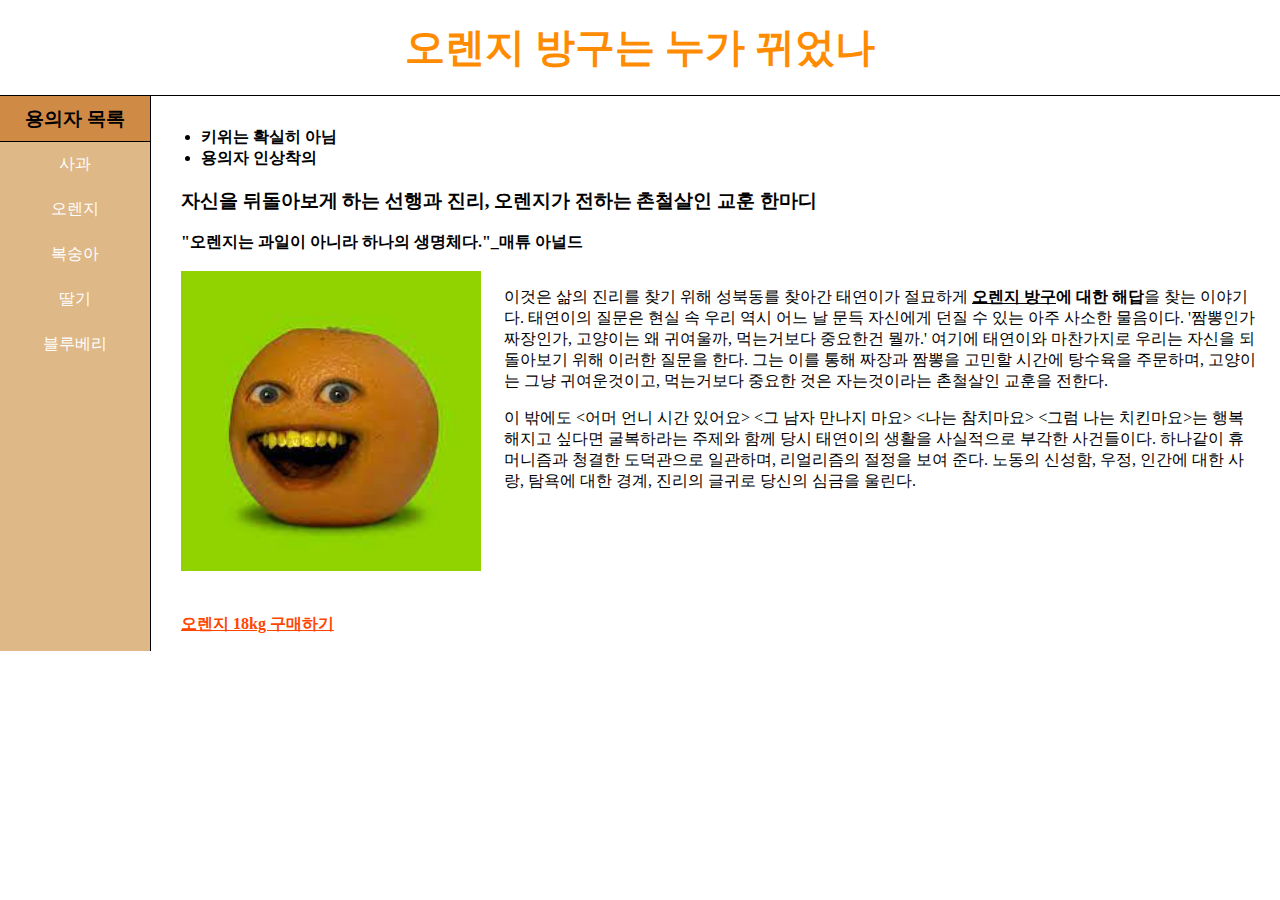
<file: index.html>
<!doctype html>
<html>
<head>
  <title>오렌지 방구 - Welcome</title>
  <meta charset="utf-8">
  <!-- Global site tag (gtag.js) - Google Analytics -->
<script async src="https://www.googletagmanager.com/gtag/js?id=G-09QK2QGRGF"></script>
<script>
  window.dataLayer = window.dataLayer || [];
  function gtag(){dataLayer.push(arguments);}
  gtag('js', new Date());

  gtag('config', 'G-09QK2QGRGF');
</script>
<link rel="stylesheet" href="indexstyle.css">
</head>
<body>

    <div class="grid-container">
      <div class="item1"><h1><a href="index.html"style="color:darkorange;text-decoration:none;" id="fart">오렌지 방구는 누가 뀌었나</a></h1></div>
      <div class="item2"><h3 class="suspect">용의자 목록</h3></div>
      <div class="item3">
        <ol>
            <li><a href="사과.html">사과</a></li>
            <li><a href="오렌지.html">오렌지</a></li>
            <li><a href="복숭아.html">복숭아</a></li>
            <li><a href="딸기.html">딸기</a></li>
            <li><a href="블루베리.html">블루베리</a></li>
        </ol>
      </div>
      <div class="item4">
        <ul class="not-kiwi">
          <li><strong>키위는 확실히 아님</strong></li>
          <li><strong>용의자 인상착의</strong></li>
        </ul>
        <h3>자신을 뒤돌아보게 하는 선행과 진리, 오렌지가 전하는 촌철살인 교훈 한마디</h3>
        <strong>"오렌지는 과일이 아니라 하나의 생명체다."_매튜 아널드</strong><br><br>
          <img src="annoying orange.jpg" width="300" id="annoying">
          <div class="article">
          <p>이것은 삶의 진리를 찾기 위해 성북동를 찾아간 태연이가 절묘하게 <strong><u>오렌지 방구</u>에 대한 해답</strong>을 찾는 이야기다.
            태연이의 질문은 현실 속 우리 역시 어느 날 문득 자신에게 던질 수 있는 아주 사소한 물음이다.
            '짬뽕인가 짜장인가, 고양이는 왜 귀여울까, 먹는거보다 중요한건 뭘까.'
            여기에 태연이와 마찬가지로 우리는 자신을 되돌아보기 위해 이러한 질문을 한다.
             그는 이를 통해 짜장과 짬뽕을 고민할 시간에 탕수육을 주문하며, 고양이는 그냥 귀여운것이고, 먹는거보다 중요한 것은 자는것이라는
             촌철살인 교훈을 전한다.</p>
          <p>이 밖에도 <어머 언니 시간 있어요> <그 남자 만나지 마요> <나는 참치마요> <그럼 나는 치킨마요>는 행복해지고 싶다면
            굴복하라는 주제와 함께 당시 태연이의 생활을 사실적으로 부각한 사건들이다. 하나같이 휴머니즘과 청결한 도덕관으로 일관하며,
           리얼리즘의 절정을 보여 준다. 노동의 신성함, 우정, 인간에 대한 사랑, 탐욕에 대한 경계, 진리의 글귀로 당신의 심금을 울린다. </p>
         </div>
         <br><br><br><br><br><p><a href="https://gurimarket.co.kr:8060/shop/item.php?it_id=1532064610" target="_blank" title="권태연 바보"style="color:orangered;font-weight:bold;" id="buyorange">오렌지 18kg 구매하기</a></p>
      </div>
    </div>
  <p>
    <div id="disqus_thread"></div>
  <script>
      /**
      *  RECOMMENDED CONFIGURATION VARIABLES: EDIT AND UNCOMMENT THE SECTION BELOW TO INSERT DYNAMIC VALUES FROM YOUR PLATFORM OR CMS.
      *  LEARN WHY DEFINING THESE VARIABLES IS IMPORTANT: https://disqus.com/admin/universalcode/#configuration-variables    */
      /*
      var disqus_config = function () {
      this.page.url = PAGE_URL;  // Replace PAGE_URL with your page's canonical URL variable
      this.page.identifier = PAGE_IDENTIFIER; // Replace PAGE_IDENTIFIER with your page's unique identifier variable
      };
      */
      (function() { // DON'T EDIT BELOW THIS LINE
      var d = document, s = d.createElement('script');
      s.src = 'https://orenjibanggu.disqus.com/embed.js';
      s.setAttribute('data-timestamp', +new Date());
      (d.head || d.body).appendChild(s);
      })();
  </script>
  <noscript>Please enable JavaScript to view the <a href="https://disqus.com/?ref_noscript">comments powered by Disqus.</a></noscript>
  </p>
  <!--Start of Tawk.to Script-->
  <script type="text/javascript">
  var Tawk_API=Tawk_API||{}, Tawk_LoadStart=new Date();
  (function(){
  var s1=document.createElement("script"),s0=document.getElementsByTagName("script")[0];
  s1.async=true;
  s1.src='https://embed.tawk.to/6077004ff7ce1827093a6281/1f38die06';
  s1.charset='UTF-8';
  s1.setAttribute('crossorigin','*');
  s0.parentNode.insertBefore(s1,s0);
  })();
  </script>
  <!--End of Tawk.to Script-->
</body>
</html>
</file>
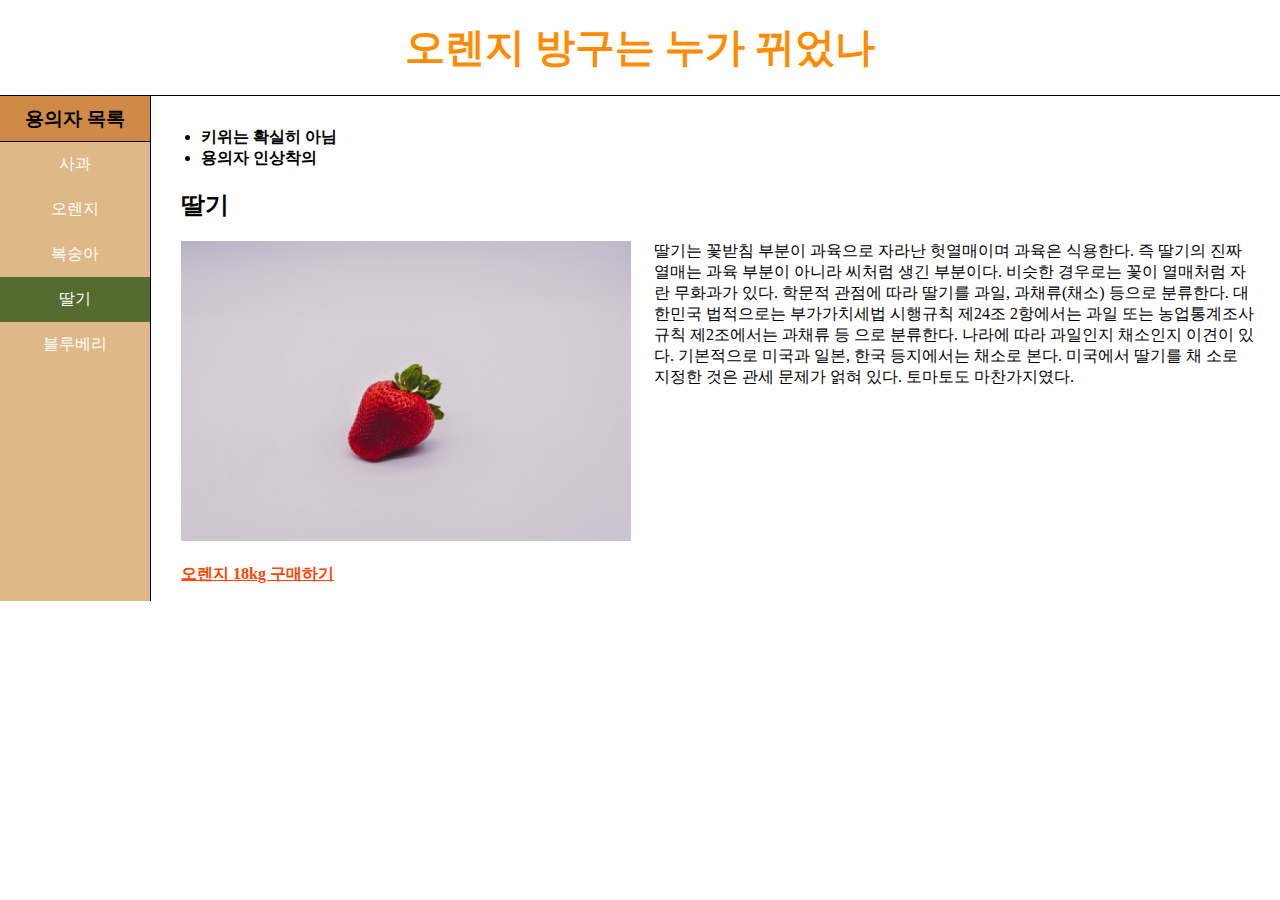
<file: 딸기.html>
<!doctype html>
<html>
<head>
  <title>오렌지 방구-딸기</title>
  <meta charset="utf-8">
  <!-- Global site tag (gtag.js) - Google Analytics -->
<script async src="https://www.googletagmanager.com/gtag/js?id=G-09QK2QGRGF"></script>
<script>
  window.dataLayer = window.dataLayer || [];
  function gtag(){dataLayer.push(arguments);}
  gtag('js', new Date());

  gtag('config', 'G-09QK2QGRGF');
</script>
<link rel="stylesheet" href="style.css">
</head>
<body>
  <div class="grid-container">
    <div class="item1"><h1><a href="index.html"style="color:darkorange;text-decoration:none;" id="fart">오렌지 방구는 누가 뀌었나</a></h1></div>
    <div class="item2"><h3 class="suspect">용의자 목록</h3></div>
    <div class="item3">
      <ol>
        <li><a href="사과.html">사과</a></li>
        <li><a href="오렌지.html">오렌지</a></li>
        <li><a href="복숭아.html">복숭아</a></li>
        <li><a href="딸기.html"class="active">딸기</a></li>
        <li><a href="블루베리.html">블루베리</a></li>
      </ol>
    </div>
    <div class="item4">
      <ul class="not-kiwi">
        <li><strong>키위는 확실히 아님</strong></li>
        <li><strong>용의자 인상착의</strong></li>
      </ul>
  <h2>딸기</h2>
    <img src="strawberry.jpg" width="450" id="fruit">
    <div class="article">
      <p>딸기는 꽃받침 부분이 과육으로 자라난 헛열매이며 과육은 식용한다. 즉 딸기의
           진짜 열매는 과육 부분이 아니라 씨처럼 생긴 부분이다. 비슷한 경우로는 꽃이 열매처럼 자란 무화과가 있다.
      학문적 관점에 따라 딸기를 과일, 과채류(채소) 등으로 분류한다. 대한민국 법적으로는
      부가가치세법 시행규칙 제24조 2항에서는 과일 또는 농업통계조사 규칙 제2조에서는 과채류 등
      으로 분류한다. 나라에 따라 과일인지 채소인지 이견이 있다. 기본적으로 미국과 일본, 한국 등지에서는 채소로 본다. 미국에서 딸기를 채
      소로 지정한 것은 관세 문제가 얽혀 있다. 토마토도 마찬가지였다.</p>
      <br><br><br><br><br><br><br><br><p><a href="https://gurimarket.co.kr:8060/shop/item.php?it_id=1532064610" target="_blank" title="권태연 바보"style="color:orangered;font-weight:bold" id="buyorange">오렌지 18kg 구매하기</a></p>
    </div>
    </div>
  </div>

<p>
  <div id="disqus_thread"></div>
<script>
    /**
    *  RECOMMENDED CONFIGURATION VARIABLES: EDIT AND UNCOMMENT THE SECTION BELOW TO INSERT DYNAMIC VALUES FROM YOUR PLATFORM OR CMS.
    *  LEARN WHY DEFINING THESE VARIABLES IS IMPORTANT: https://disqus.com/admin/universalcode/#configuration-variables    */
    /*
    var disqus_config = function () {
    this.page.url = PAGE_URL;  // Replace PAGE_URL with your page's canonical URL variable
    this.page.identifier = PAGE_IDENTIFIER; // Replace PAGE_IDENTIFIER with your page's unique identifier variable
    };
    */
    (function() { // DON'T EDIT BELOW THIS LINE
    var d = document, s = d.createElement('script');
    s.src = 'https://orenjibanggu.disqus.com/embed.js';
    s.setAttribute('data-timestamp', +new Date());
    (d.head || d.body).appendChild(s);
    })();
</script>
<noscript>Please enable JavaScript to view the <a href="https://disqus.com/?ref_noscript">comments powered by Disqus.</a></noscript>
</p>

</body>
</html>
</file>
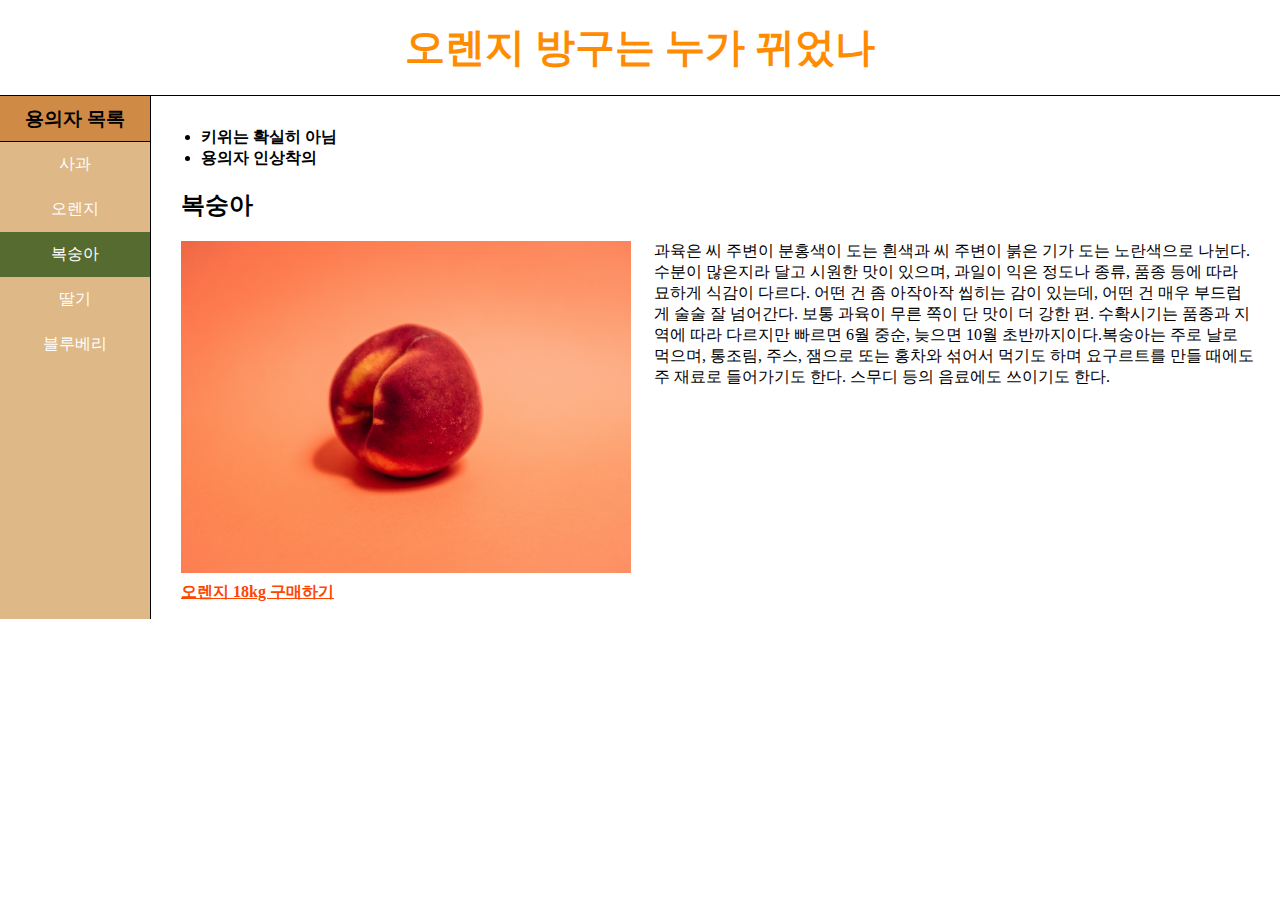
<file: 복숭아.html>
<!doctype html>
<html>
<head>
  <title>오렌지 방구-복숭아</title>
  <meta charset="utf-8">
  <!-- Global site tag (gtag.js) - Google Analytics -->
<script async src="https://www.googletagmanager.com/gtag/js?id=G-09QK2QGRGF"></script>
<script>
  window.dataLayer = window.dataLayer || [];
  function gtag(){dataLayer.push(arguments);}
  gtag('js', new Date());

  gtag('config', 'G-09QK2QGRGF');
</script>
<link rel="stylesheet" href="style.css">
</head>
<body>
  <div class="grid-container">
    <div class="item1"><h1><a href="index.html"style="color:darkorange;text-decoration:none;" id="fart">오렌지 방구는 누가 뀌었나</a></h1></div>
    <div class="item2"><h3 class="suspect">용의자 목록</h3></div>
    <div class="item3">
      <ol>
        <li><a href="사과.html">사과</a></li>
        <li><a href="오렌지.html">오렌지</a></li>
        <li><a href="복숭아.html"class="active">복숭아</a></li>
        <li><a href="딸기.html">딸기</a></li>
        <li><a href="블루베리.html">블루베리</a></li>
      </ol>
    </div>
    <div class="item4">
      <ul class="not-kiwi">
      <li><strong>키위는 확실히 아님</strong></li>
      <li><strong>용의자 인상착의</strong></li>
    </ul>

  <h2>복숭아</h2>
  <img src="peach.jpg" width="450" id="fruit">
  <div class="article">
  <p> 과육은 씨 주변이 분홍색이 도는 흰색과 씨 주변이 붉은 기가 도는 노란색으로 나뉜다.
     수분이 많은지라 달고 시원한 맛이 있으며, 과일이 익은 정도나 종류, 품종 등에 따라 묘하게 식감이 다르다.
     어떤 건 좀 아작아작 씹히는 감이 있는데, 어떤 건 매우 부드럽게 술술 잘 넘어간다. 보통 과육이 무른 쪽이 단 맛이 더 강한 편.
수확시기는 품종과 지역에 따라 다르지만 빠르면 6월 중순, 늦으면 10월 초반까지이다.복숭아는 주로 날로 먹으며, 통조림, 주스,
잼으로 또는 홍차와 섞어서 먹기도 하며 요구르트를 만들 때에도 주 재료로 들어가기도 한다. 스무디 등의 음료에도 쓰이기도 한다.</p>
  </div>
<br><br><br><br><br><br><br><br><br><p><a href="https://gurimarket.co.kr:8060/shop/item.php?it_id=1532064610" target="_blank" title="권태연 바보"style="color:orangered;font-weight:bold" id="buyorange">오렌지 18kg 구매하기</a></p>
    </div>
  </div>
<p>
  <div id="disqus_thread"></div>
<script>
    /**
    *  RECOMMENDED CONFIGURATION VARIABLES: EDIT AND UNCOMMENT THE SECTION BELOW TO INSERT DYNAMIC VALUES FROM YOUR PLATFORM OR CMS.
    *  LEARN WHY DEFINING THESE VARIABLES IS IMPORTANT: https://disqus.com/admin/universalcode/#configuration-variables    */
    /*
    var disqus_config = function () {
    this.page.url = PAGE_URL;  // Replace PAGE_URL with your page's canonical URL variable
    this.page.identifier = PAGE_IDENTIFIER; // Replace PAGE_IDENTIFIER with your page's unique identifier variable
    };
    */
    (function() { // DON'T EDIT BELOW THIS LINE
    var d = document, s = d.createElement('script');
    s.src = 'https://orenjibanggu.disqus.com/embed.js';
    s.setAttribute('data-timestamp', +new Date());
    (d.head || d.body).appendChild(s);
    })();
</script>
<noscript>Please enable JavaScript to view the <a href="https://disqus.com/?ref_noscript">comments powered by Disqus.</a></noscript>
</p>

</body>
</html>
</file>
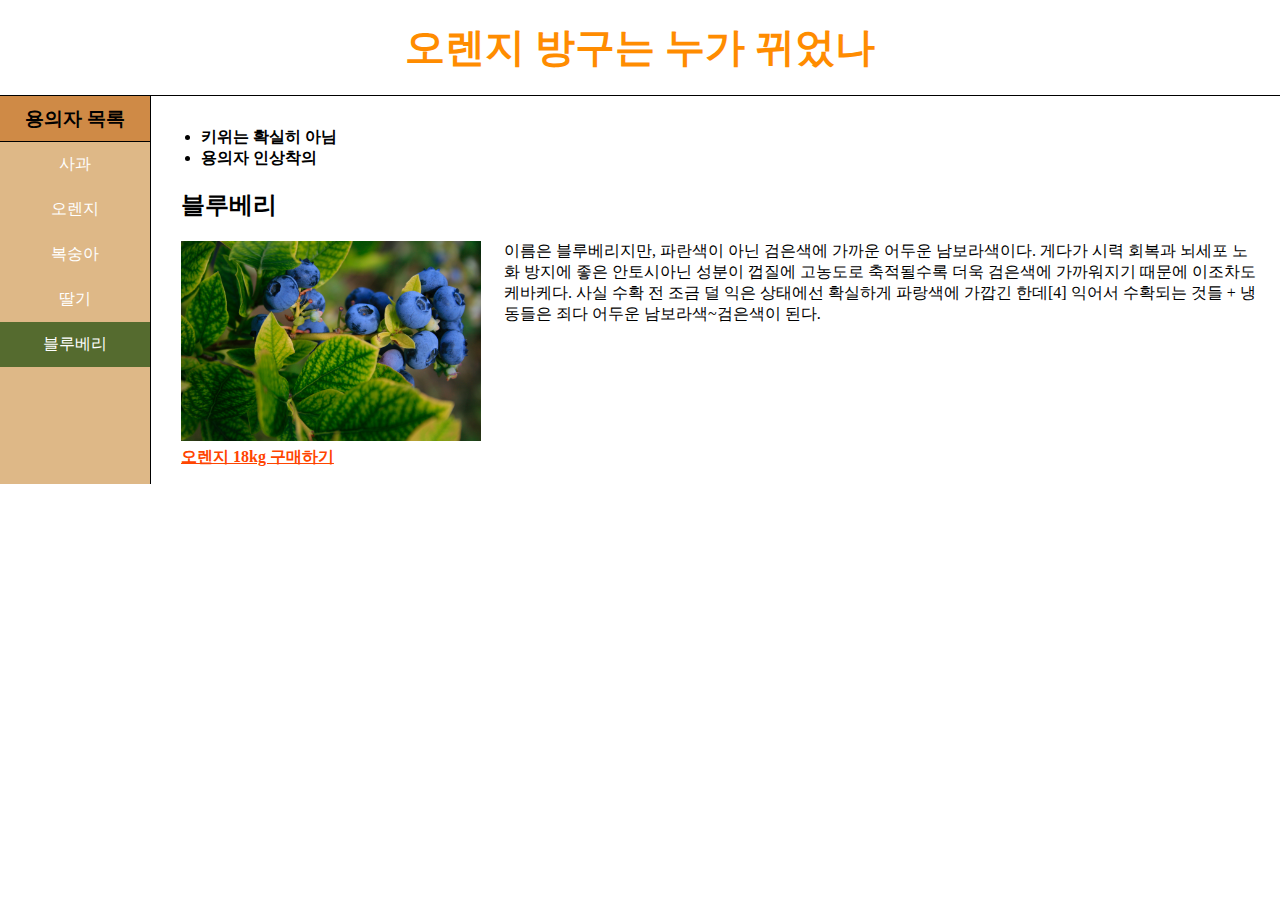
<file: 블루베리.html>
<!doctype html>
<html>
<head>
  <title>오렌지 방구-블루베리</title>
  <meta charset="utf-8">
  <!-- Global site tag (gtag.js) - Google Analytics -->
<script async src="https://www.googletagmanager.com/gtag/js?id=G-09QK2QGRGF"></script>
<script>
  window.dataLayer = window.dataLayer || [];
  function gtag(){dataLayer.push(arguments);}
  gtag('js', new Date());

  gtag('config', 'G-09QK2QGRGF');
</script>
<link rel="stylesheet" href="style.css">
</head>
<body>
  <div class="grid-container">
    <div class="item1"><h1><a href="index.html"style="color:darkorange;text-decoration:none;" id="fart">오렌지 방구는 누가 뀌었나</a></h1></div>
    <div class="item2"><h3 class="suspect">용의자 목록</h3></div>
    <div class="item3">
      <ol>
        <li><a href="사과.html">사과</a></li>
        <li><a href="오렌지.html">오렌지</a></li>
        <li><a href="복숭아.html">복숭아</a></li>
        <li><a href="딸기.html">딸기</a></li>
        <li><a href="블루베리.html"class="active">블루베리</a></li>
      </ol>
    </div>
    <div class="item4">
      <ul class="not-kiwi">
        <li><strong>키위는 확실히 아님</strong></li>
        <li><strong>용의자 인상착의</strong></li>
      </ul>

  <h2>블루베리</h2>
  <img src="blueberry.jpg" width="300" id="fruit">
  <div class="article">
    <p>이름은 블루베리지만, 파란색이 아닌 검은색에 가까운 어두운 남보라색이다. 게다가 시력 회복과 뇌세포
      노화 방지에 좋은 안토시아닌 성분이 껍질에 고농도로 축적될수록 더욱 검은색에 가까워지기 때문에 이조차도 케바케다.
      사실 수확 전 조금 덜 익은 상태에선 확실하게 파랑색에 가깝긴 한데[4] 익어서 수확되는 것들 + 냉동들은 죄다 어두운 남보라색~검은색이 된다.</p>
    </div>
    <br><br><br><br><br><p><a href="https://gurimarket.co.kr:8060/shop/item.php?it_id=1532064610" target="_blank" title="권태연 바보"style="color:orangered;font-weight:bold" id="buyorange">오렌지 18kg 구매하기</a></p>
    </div>
  </div>
    <p>
      <div id="disqus_thread"></div>
    <script>
        /**
        *  RECOMMENDED CONFIGURATION VARIABLES: EDIT AND UNCOMMENT THE SECTION BELOW TO INSERT DYNAMIC VALUES FROM YOUR PLATFORM OR CMS.
        *  LEARN WHY DEFINING THESE VARIABLES IS IMPORTANT: https://disqus.com/admin/universalcode/#configuration-variables    */
        /*
        var disqus_config = function () {
        this.page.url = PAGE_URL;  // Replace PAGE_URL with your page's canonical URL variable
        this.page.identifier = PAGE_IDENTIFIER; // Replace PAGE_IDENTIFIER with your page's unique identifier variable
        };
        */
        (function() { // DON'T EDIT BELOW THIS LINE
        var d = document, s = d.createElement('script');
        s.src = 'https://orenjibanggu.disqus.com/embed.js';
        s.setAttribute('data-timestamp', +new Date());
        (d.head || d.body).appendChild(s);
        })();
    </script>
    <noscript>Please enable JavaScript to view the <a href="https://disqus.com/?ref_noscript">comments powered by Disqus.</a></noscript>
    </p>

</body>
</html>
</file>
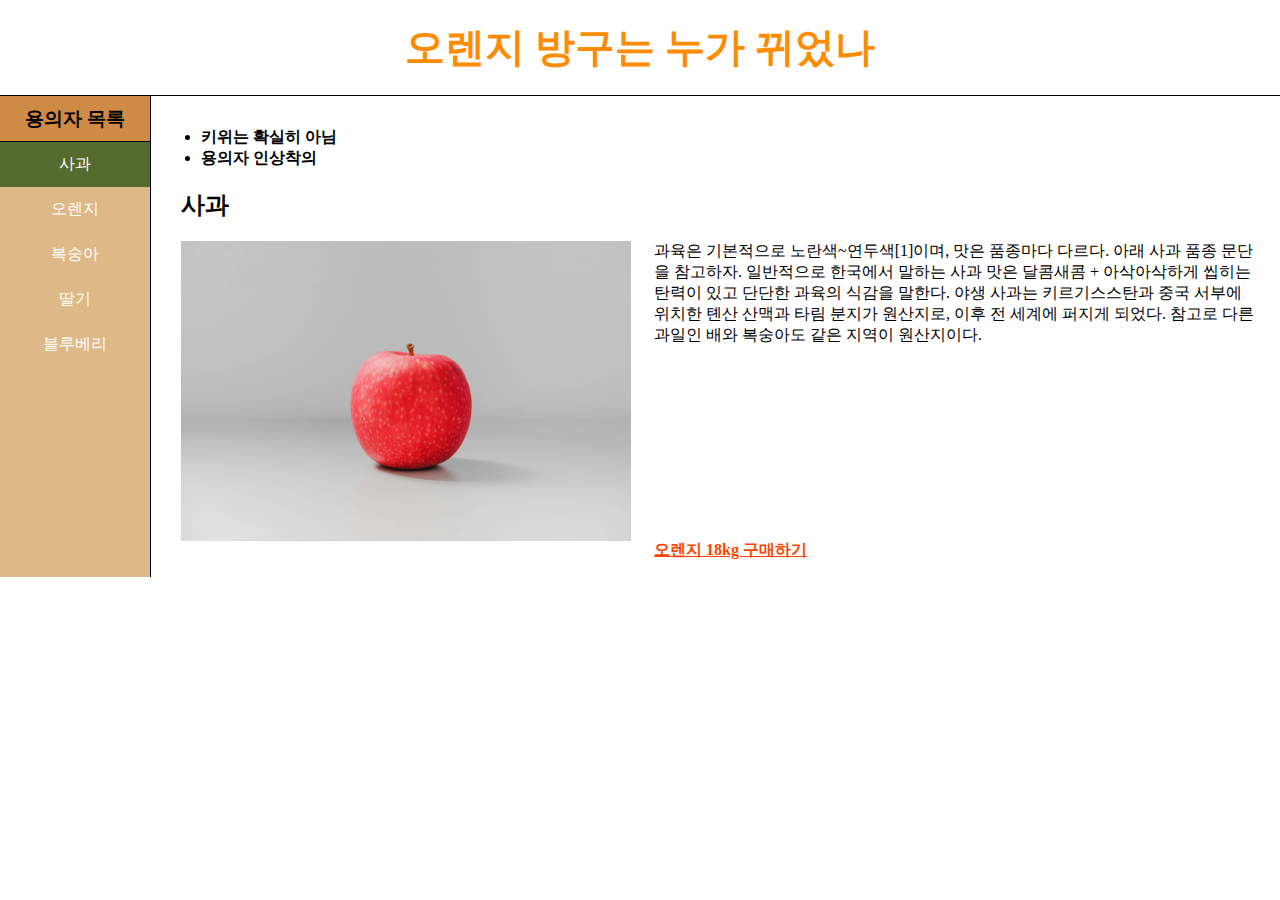
<file: 사과.html>
<!doctype html>
<html>
<head>
  <title>오렌지 방구-사과</title>
  <meta charset="utf-8">
  <!-- Global site tag (gtag.js) - Google Analytics -->
<script async src="https://www.googletagmanager.com/gtag/js?id=G-09QK2QGRGF"></script>
<script>
  window.dataLayer = window.dataLayer || [];
  function gtag(){dataLayer.push(arguments);}
  gtag('js', new Date());

  gtag('config', 'G-09QK2QGRGF');
</script>
<link rel="stylesheet" href="style.css">
</head>
<body>
  <div class="grid-container">
    <div class="item1"><h1><a href="index.html"style="color:darkorange;text-decoration:none;" id="fart">오렌지 방구는 누가 뀌었나</a></h1></div>
    <div class="item2"><h3 class="suspect">용의자 목록</h3></div>
    <div class="item3">
      <ol>
        <li><a href="사과.html" class="active">사과</a></li>
        <li><a href="오렌지.html">오렌지</a></li>
        <li><a href="복숭아.html">복숭아</a></li>
        <li><a href="딸기.html">딸기</a></li>
        <li><a href="블루베리.html" >블루베리</a></li>
      </ol>
    </div>
    <div class="item4">
      <ul class="not-kiwi">
        <li><strong>키위는 확실히 아님</strong></li>
        <li><strong>용의자 인상착의</strong></li>
      </ul>

  <h2>사과</h2>
  <img src="apple.jpg" width="450" id="fruit">
  <div class="article">
    <p>과육은 기본적으로 노란색~연두색[1]이며, 맛은 품종마다 다르다. 아래 사과 품종 문단을 참고하자. 일반적으로 한국에서 말하는 사과 맛은 달콤새콤 + 아삭아삭하게 씹히는 탄력이 있고 단단한 과육의 식감을 말한다.
  야생 사과는 키르기스스탄과 중국 서부에 위치한 톈산 산맥과 타림 분지가 원산지로,
  이후 전 세계에 퍼지게 되었다. 참고로 다른 과일인 배와 복숭아도 같은 지역이 원산지이다.</p>
  </div>
<br><br><br><br><br><br><br><br><br><p><a href="https://gurimarket.co.kr:8060/shop/item.php?it_id=1532064610" target="_blank" title="권태연 바보"style="color:orangered;font-weight:bold" id="buyorange">오렌지 18kg 구매하기</a></p>
    </div>
  </div>
<p>
  <div id="disqus_thread"></div>
<script>
    /**
    *  RECOMMENDED CONFIGURATION VARIABLES: EDIT AND UNCOMMENT THE SECTION BELOW TO INSERT DYNAMIC VALUES FROM YOUR PLATFORM OR CMS.
    *  LEARN WHY DEFINING THESE VARIABLES IS IMPORTANT: https://disqus.com/admin/universalcode/#configuration-variables    */
    /*
    var disqus_config = function () {
    this.page.url = PAGE_URL;  // Replace PAGE_URL with your page's canonical URL variable
    this.page.identifier = PAGE_IDENTIFIER; // Replace PAGE_IDENTIFIER with your page's unique identifier variable
    };
    */
    (function() { // DON'T EDIT BELOW THIS LINE
    var d = document, s = d.createElement('script');
    s.src = 'https://orenjibanggu.disqus.com/embed.js';
    s.setAttribute('data-timestamp', +new Date());
    (d.head || d.body).appendChild(s);
    })();
</script>
<noscript>Please enable JavaScript to view the <a href="https://disqus.com/?ref_noscript">comments powered by Disqus.</a></noscript>
</p>

</body>
</html>
</file>
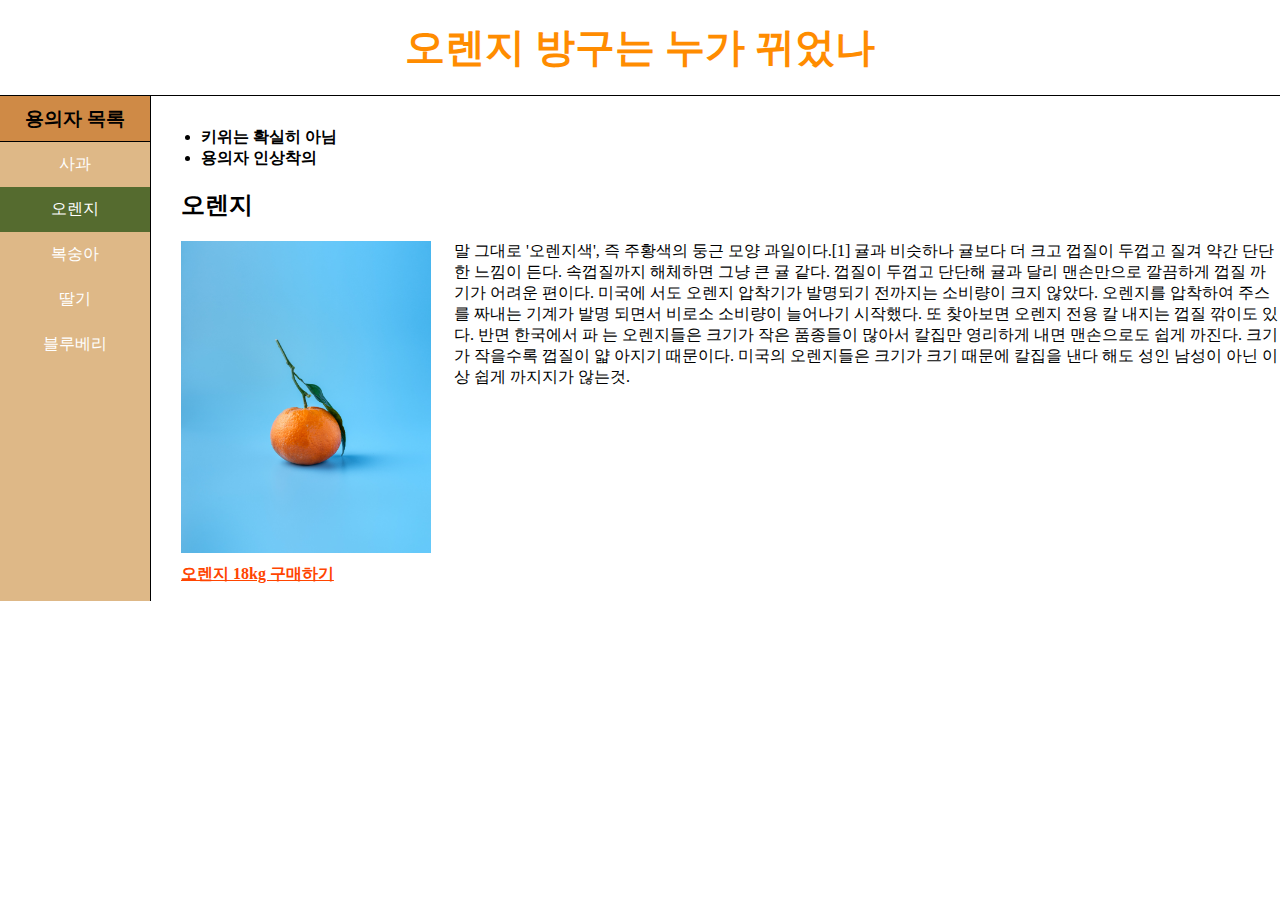
<file: 오렌지.html>
<!doctype html>
<html>
<head>
  <title>오렌지 방구-오렌지</title>
  <meta charset="utf-8">
  <!-- Global site tag (gtag.js) - Google Analytics -->
  <script async src="https://www.googletagmanager.com/gtag/js?id=G-09QK2QGRGF"></script>
  <script>
    window.dataLayer = window.dataLayer || [];
    function gtag(){dataLayer.push(arguments);}
    gtag('js', new Date());

    gtag('config', 'G-09QK2QGRGF');
  </script>
  <link rel="stylesheet" href="style.css">
</head>
<body>
  <div class="grid-container">
    <div class="item1"><h1><a href="index.html"style="color:darkorange;text-decoration:none;" id="fart">오렌지 방구는 누가 뀌었나</a></h1></div>
    <div class="item2"><h3 class="suspect">용의자 목록</h3></div>
    <div class="item3">
      <ol>
        <li><a href="사과.html">사과</a></li>
        <li><a href="오렌지.html"class="active">오렌지</a></li>
        <li><a href="복숭아.html">복숭아</a></li>
        <li><a href="딸기.html">딸기</a></li>
        <li><a href="블루베리.html">블루베리</a></li>
      </ol>
    </div>
    <div class="item4">
      <ul class="not-kiwi">
        <li><strong>키위는 확실히 아님</strong></li>
        <li><strong>용의자 인상착의</strong></li>
      </ul>

  <h2>오렌지</h2>
  <img src="orange.jpg" width="250" id="fruit">
  <div>
    <p>말 그대로 '오렌지색', 즉 주황색의 둥근 모양 과일이다.[1] 귤과 비슷하나 귤보다 더 크고 껍질이 두껍고 질겨 약간 단단한 느낌이 든다. 속껍질까지 해체하면 그냥 큰 귤 같다.
  껍질이 두껍고 단단해 귤과 달리 맨손만으로 깔끔하게 껍질 까기가 어려운 편이다. 미국에
  서도 오렌지 압착기가 발명되기 전까지는 소비량이 크지 않았다. 오렌지를 압착하여 주스를 짜내는 기계가 발명
  되면서 비로소 소비량이 늘어나기 시작했다. 또 찾아보면 오렌지 전용 칼 내지는 껍질 깎이도 있다. 반면 한국에서 파
  는 오렌지들은 크기가 작은 품종들이 많아서 칼집만 영리하게 내면 맨손으로도 쉽게 까진다. 크기가 작을수록 껍질이 얇
  아지기 때문이다. 미국의 오렌지들은 크기가 크기 때문에 칼집을 낸다 해도 성인 남성이 아닌 이상 쉽게 까지지가 않는것.</p>
  </div>
<br><br><br><br><br><br><br><br><p><a href="https://gurimarket.co.kr:8060/shop/item.php?it_id=1532064610" target="_blank" title="권태연 바보"style="color:orangered;font-weight:bold" id="buyorange">오렌지 18kg 구매하기</a></p>
    </div>
  </div>
  <p>
  <div id="disqus_thread"></div>
<script>
    /**
    *  RECOMMENDED CONFIGURATION VARIABLES: EDIT AND UNCOMMENT THE SECTION BELOW TO INSERT DYNAMIC VALUES FROM YOUR PLATFORM OR CMS.
    *  LEARN WHY DEFINING THESE VARIABLES IS IMPORTANT: https://disqus.com/admin/universalcode/#configuration-variables    */
    /*
    var disqus_config = function () {
    this.page.url = PAGE_URL;  // Replace PAGE_URL with your page's canonical URL variable
    this.page.identifier = PAGE_IDENTIFIER; // Replace PAGE_IDENTIFIER with your page's unique identifier variable
    };
    */
    (function() { // DON'T EDIT BELOW THIS LINE
    var d = document, s = d.createElement('script');
    s.src = 'https://orenjibanggu.disqus.com/embed.js';
    s.setAttribute('data-timestamp', +new Date());
    (d.head || d.body).appendChild(s);
    })();
</script>
<noscript>Please enable JavaScript to view the <a href="https://disqus.com/?ref_noscript">comments powered by Disqus.</a></noscript>
</p>

</body>
</html>
</file>
<file: indexstyle.css>
body{
  margin:0;
}
h1{
  font-size:40px;
  text-align: center;
  margin:0;
  padding:20px;
}

 li a {
   display: block;
   text-decoration: none;
   padding: 12px 15px;
   color: white;
   text-align: center;
 }
 a:hover:not(#fart,#buyorange){
   background-color: #d8a66e;
 }
 .item1 { grid-area: header;}
 .item2 { grid-area: menu; background-color: #cf8a46;}
 .item3 { grid-area: left; background-color: #DEB887;}
 .item4 {
   grid-area: main;
   padding-left: 30px;
   padding-top: 15px;
 }
 .item1 , .item4 {
   background-color: white;
 }
 .grid-container {
   display: grid;
   grid-template-areas:
    'header header'
    'menu main'
    'left main';
    grid-template-rows: auto 45px auto;
    grid-template-columns: 150px auto;
  grid-gap: 1px;
  background-color: black;
 }

 .suspect {
   margin: 0;
   text-align: center;
   padding-top: 10px;
 }
 .item3 ol {
   padding-left: 0;
   margin: 0;
   list-style-type: none;
 }
 .not-kiwi {
   padding-left: 20px;
 }
 img {
   float: left;
   padding-right: 23px;
 }
 .article {
   padding-right: 23px;
 }
 @media(max-width:750px){
   .grid-container {
     display: block;
     background-color: white;
   }
   .suspect {
     display: inline;
     padding-left: 12px;
   }
   h1 {
     font-size: 30px;
   }
   #annoying {
    width: 200px;
   }
   img {
     float: none;
   }
 }
</file>
<file: style.css>
body{
  margin:0;
}
h1{
  font-size:40px;
  text-align: center;
  margin:0;
  padding:20px;
}
 li a {
   display:block;
   color: white;
   text-decoration: none;
   text-align: center;
   padding: 12px 15px;
 }
 a:hover:not(#fart,#buyorange,.active){
   background-color: #d8a66e;
 }
 .active{
   color: white;
   text-decoration: none;;
   background-color: #556B2F;
 }
 .item1 { grid-area: header;}
 .item2 { grid-area: menu; background-color: #cf8a46;}
 .item3 { grid-area: left; background-color: #DEB887;}
 .item4 {
   grid-area: main;
   padding-left: 30px;
   padding-top: 15px;
 }
 .item1 , .item4 {
   background-color: white;
 }
 .grid-container {
   display: grid;
   grid-template-areas:
    'header header'
    'menu main'
    'left main';
    grid-template-rows: auto 45px auto;
    grid-template-columns: 150px auto;
  grid-gap: 1px;
  background-color: black;
 }
 .suspect {
   margin: 0;
   text-align: center;
   padding-top: 10px;
 }
 .item3 ol {
   padding-left: 0;
   margin: 0;
   list-style-type: none;
 }
 .not-kiwi {
   padding-left: 20px;
 }
 img {
   float: left;
   padding-right: 23px;
 }
 .article {
   padding-right: 23px;
 }
 @media(max-width:750px){
   .grid-container {
     display: block;
     background-color: white;
   }
   .suspect {
     display: inline;
     padding-left: 12px;
   }
   h1 {
     font-size: 30px;
   }
  #fruit {
   width: 200px;
  }
  }
</file>
